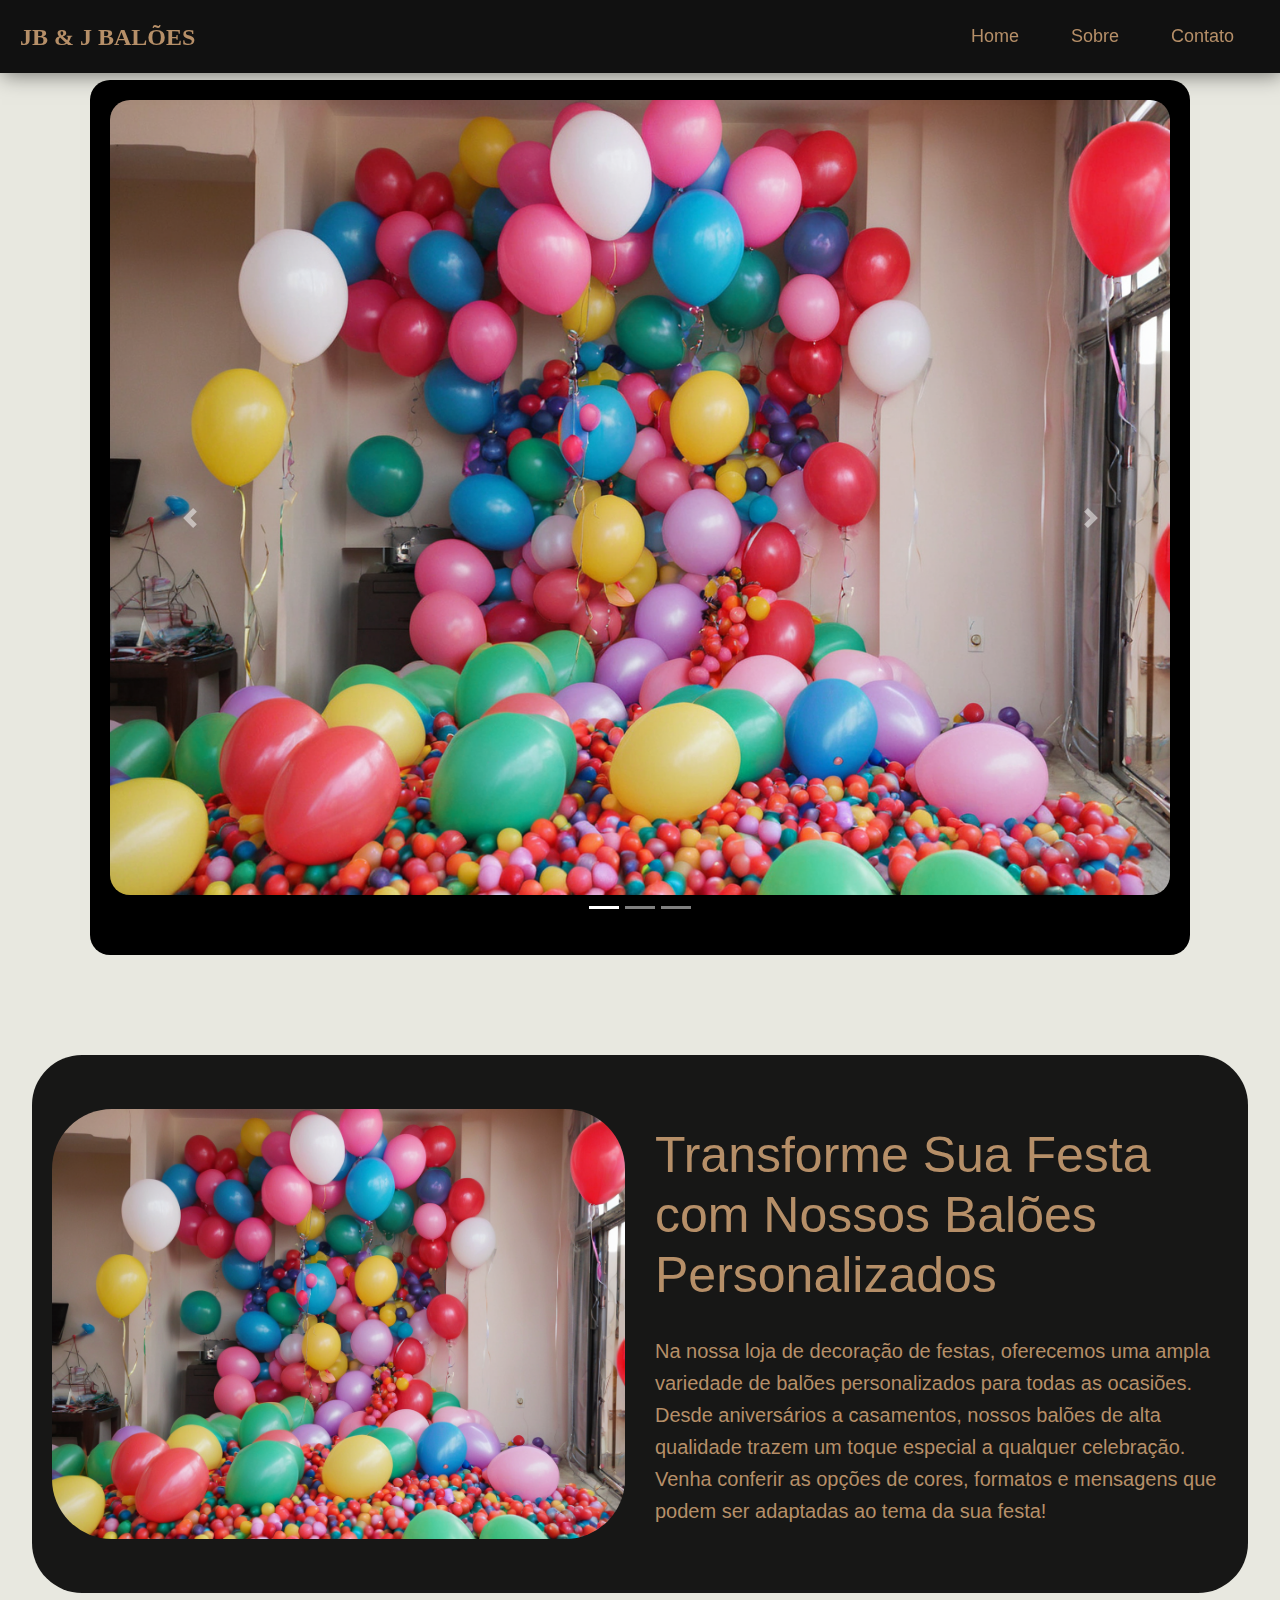
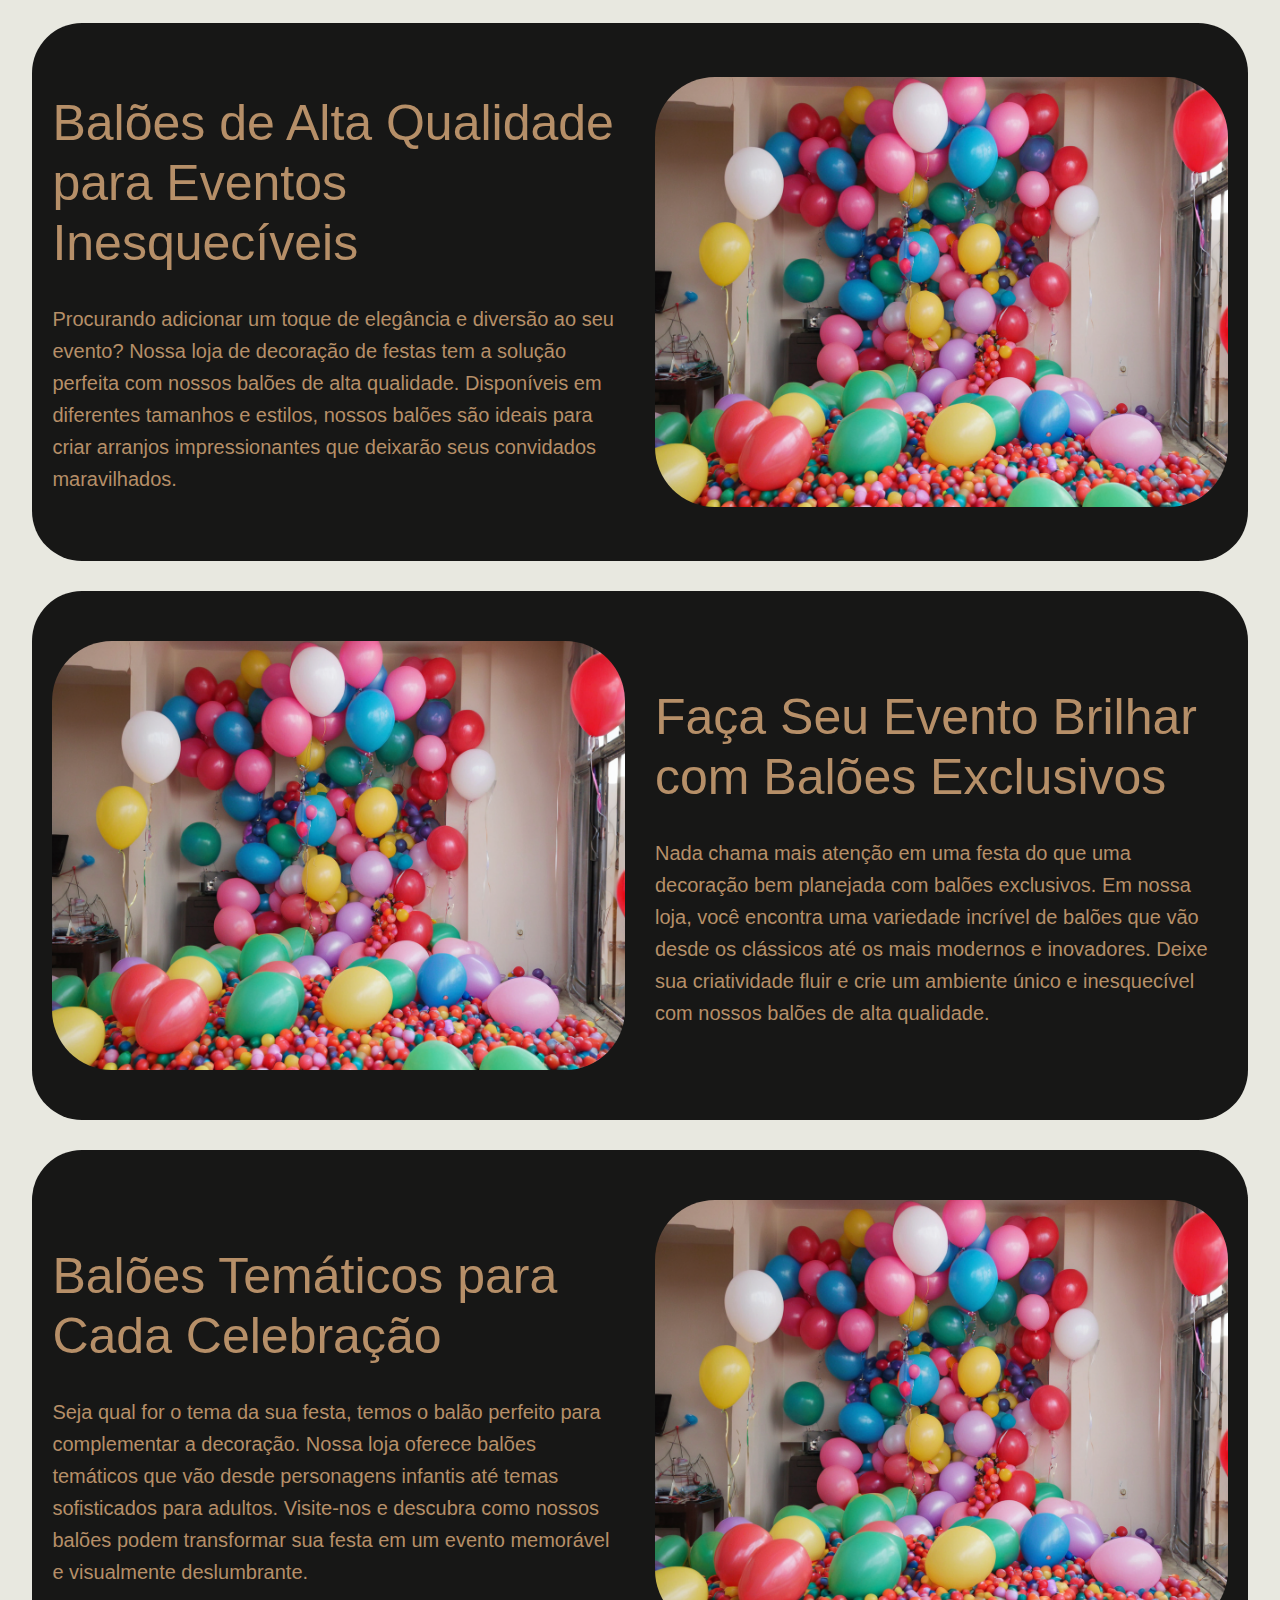
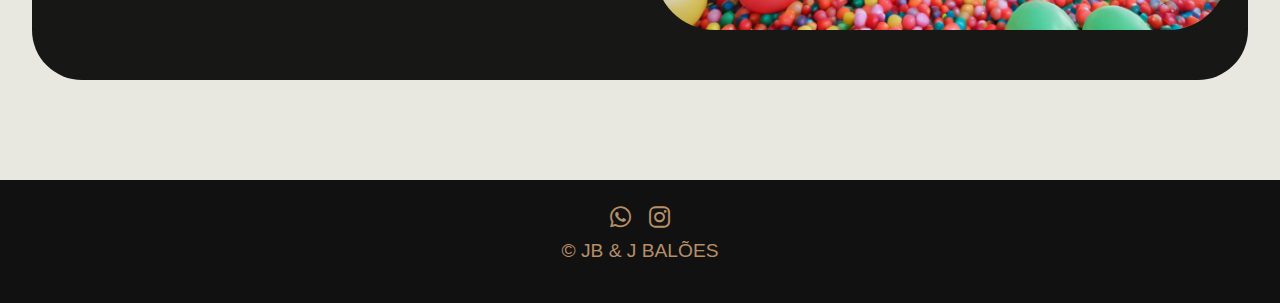
<file: index.html>
<!DOCTYPE html>
<html lang="pt-BR">

<head>
    <meta charset="UTF-8" />
    <meta http-equiv="X-UA-Compatible" content="IE=edge" />
    <meta name="viewport" content="width=device-width, initial-scale=1.0" />
    <title>JB & J BALÕES</title>
    <link rel="stylesheet" href="https://cdnjs.cloudflare.com/ajax/libs/font-awesome/6.0.0-beta3/css/all.min.css">
    <link href="https://stackpath.bootstrapcdn.com/bootstrap/4.5.2/css/bootstrap.min.css" rel="stylesheet">
    <link rel="stylesheet" href="css/style.css">
</head>

<body class="bg-page">
    <header>
        <div class="logo">JB & J BALÕES</div>
        <nav>
            <div class="menu-toggle" id="menu-toggle">&#9776;</div>
            <ul class="menu" id="menu">
                <li><a href="index.html">Home</a></li>
                <li><a href="pages/sobre.html">Sobre</a></li>
                <li><a href="pages/contato.html">Contato</a></li>
            </ul>
        </nav>
    </header>
    <main class="container-fluid p-0">
        <section class="carrossel">
            <div class="row justify-content-center no-gutters">
                <div class="col-12">
                    <!-- Carrossel -->
                    <div id="carouselExampleIndicators" class="carousel slide carrossel-personalizado"
                        data-ride="carousel">
                        <ol class="carousel-indicators">
                            <li data-target="#carouselExampleIndicators" data-slide-to="0" class="active"></li>
                            <li data-target="#carouselExampleIndicators" data-slide-to="1"></li>
                            <li data-target="#carouselExampleIndicators" data-slide-to="2"></li>
                        </ol>
                        <div class="carousel-inner">
                            <div class="carousel-item active">
                                <img src="image/baloesfestaparede.png" class="d-block w-100" alt="..." loading="lazy">
                            </div>
                            <div class="carousel-item">
                                <img src="image/baloesfestaparede.png" class="d-block w-100" alt="..." loading="lazy">
                            </div>
                            <div class="carousel-item">
                                <img src="image/baloesfestaparede.png" class="d-block w-100" alt="..." loading="lazy">
                            </div>
                        </div>
                        <a class="carousel-control-prev" href="#carouselExampleIndicators" role="button"
                            data-slide="prev">
                            <span class="carousel-control-prev-icon" aria-hidden="true"></span>
                            <span class="sr-only">Previous</span>
                        </a>
                        <a class="carousel-control-next" href="#carouselExampleIndicators" role="button"
                            data-slide="next">
                            <span class="carousel-control-next-icon" aria-hidden="true"></span>
                            <span class="sr-only">Next</span>
                        </a>
                    </div>
                </div>
            </div>
        </section>

        <section class="secaomaior">
            <section class="secao1">
                <div class="grid-item">
                    <div class="row align-items-center">
                        <div class="col-md-6">
                            <img src="image/baloesfestaparede.png" class="img-fluid" alt="Descrição da imagem">
                        </div>
                        <div class="col-md-6">
                            <h2>Transforme Sua Festa com Nossos Balões Personalizados</h2>
                            <p>
                                Na nossa loja de decoração de festas, oferecemos uma ampla variedade de balões
                                personalizados para todas as ocasiões. Desde aniversários a casamentos, nossos balões de
                                alta qualidade trazem um toque especial a qualquer celebração. Venha conferir as opções
                                de cores, formatos e mensagens que podem ser adaptadas ao tema da sua festa!</p>
                        </div>
                    </div>
                </div>
            </section>
            <section class="secao2">
                <div class="grid-item">
                    <div class="row align-items-center flex-row-reverse">
                        <div class="col-md-6">
                            <img src="image/baloesfestaparede.png" class="img-fluid" alt="Descrição da imagem">
                        </div>
                        <div class="col-md-6">
                            <h2>Balões de Alta Qualidade para Eventos Inesquecíveis</h2>
                            <p> Procurando adicionar um toque de elegância e diversão ao seu evento? Nossa loja de
                                decoração de festas tem a solução perfeita com nossos balões de alta qualidade.
                                Disponíveis em diferentes tamanhos e estilos, nossos balões são ideais para criar
                                arranjos impressionantes que deixarão seus convidados maravilhados.</p>
                        </div>
                    </div>
                </div>
            </section>
            <section class="secao3">
                <div class="grid-item">
                    <div class="row align-items-center">
                        <div class="col-md-6">
                            <img src="image/baloesfestaparede.png" class="img-fluid" alt="Descrição da imagem">
                        </div>
                        <div class="col-md-6">
                            <h2>Faça Seu Evento Brilhar com Balões Exclusivos</h2>
                            <p>
                                Nada chama mais atenção em uma festa do que uma decoração bem planejada com balões
                                exclusivos. Em nossa loja, você encontra uma variedade incrível de balões que vão desde
                                os clássicos até os mais modernos e inovadores. Deixe sua criatividade fluir e crie um
                                ambiente único e inesquecível com nossos balões de alta qualidade.</p>
                        </div>
                    </div>
                </div>
            </section>
            <section class="secao4">
                <div class="grid-item">
                    <div class="row align-items-center flex-row-reverse">
                        <div class="col-md-6">
                            <img src="image/baloesfestaparede.png" class="img-fluid" alt="Descrição da imagem">
                        </div>
                        <div class="col-md-6">
                            <h2>Balões Temáticos para Cada Celebração</h2>
                            <p>
                                Seja qual for o tema da sua festa, temos o balão perfeito para complementar a decoração.
                                Nossa loja oferece balões temáticos que vão desde personagens infantis até temas
                                sofisticados para adultos. Visite-nos e descubra como nossos balões podem transformar
                                sua festa em um evento memorável e visualmente deslumbrante.</p>
                        </div>
                    </div>
                </div>
            </section>
        </section>
    </main>



    <footer>
        <div class="redes-sociais">
            <a href="https://wa.me/+55" target="_blank" class="social1"><i class="fab fa-whatsapp"></i></a>
            <a href="https://www.instagram.com/jbjballon?igsh=Y2Q3bm5qeDE0ZWE=" target="_blank" class="social3"><i
                    class="fab fa-instagram"></i></a>
        </div>
        <p>&copy; JB & J BALÕES</p>
    </footer>

    <script src="https://code.jquery.com/jquery-3.5.1.min.js"></script>
    <script src="https://cdn.jsdelivr.net/npm/@popperjs/core@2.5.3/dist/umd/popper.min.js"></script>
    <script src="https://stackpath.bootstrapcdn.com/bootstrap/4.5.2/js/bootstrap.min.js"></script>
    <script src="js/script.js"></script>
</body>

</html>
</file>
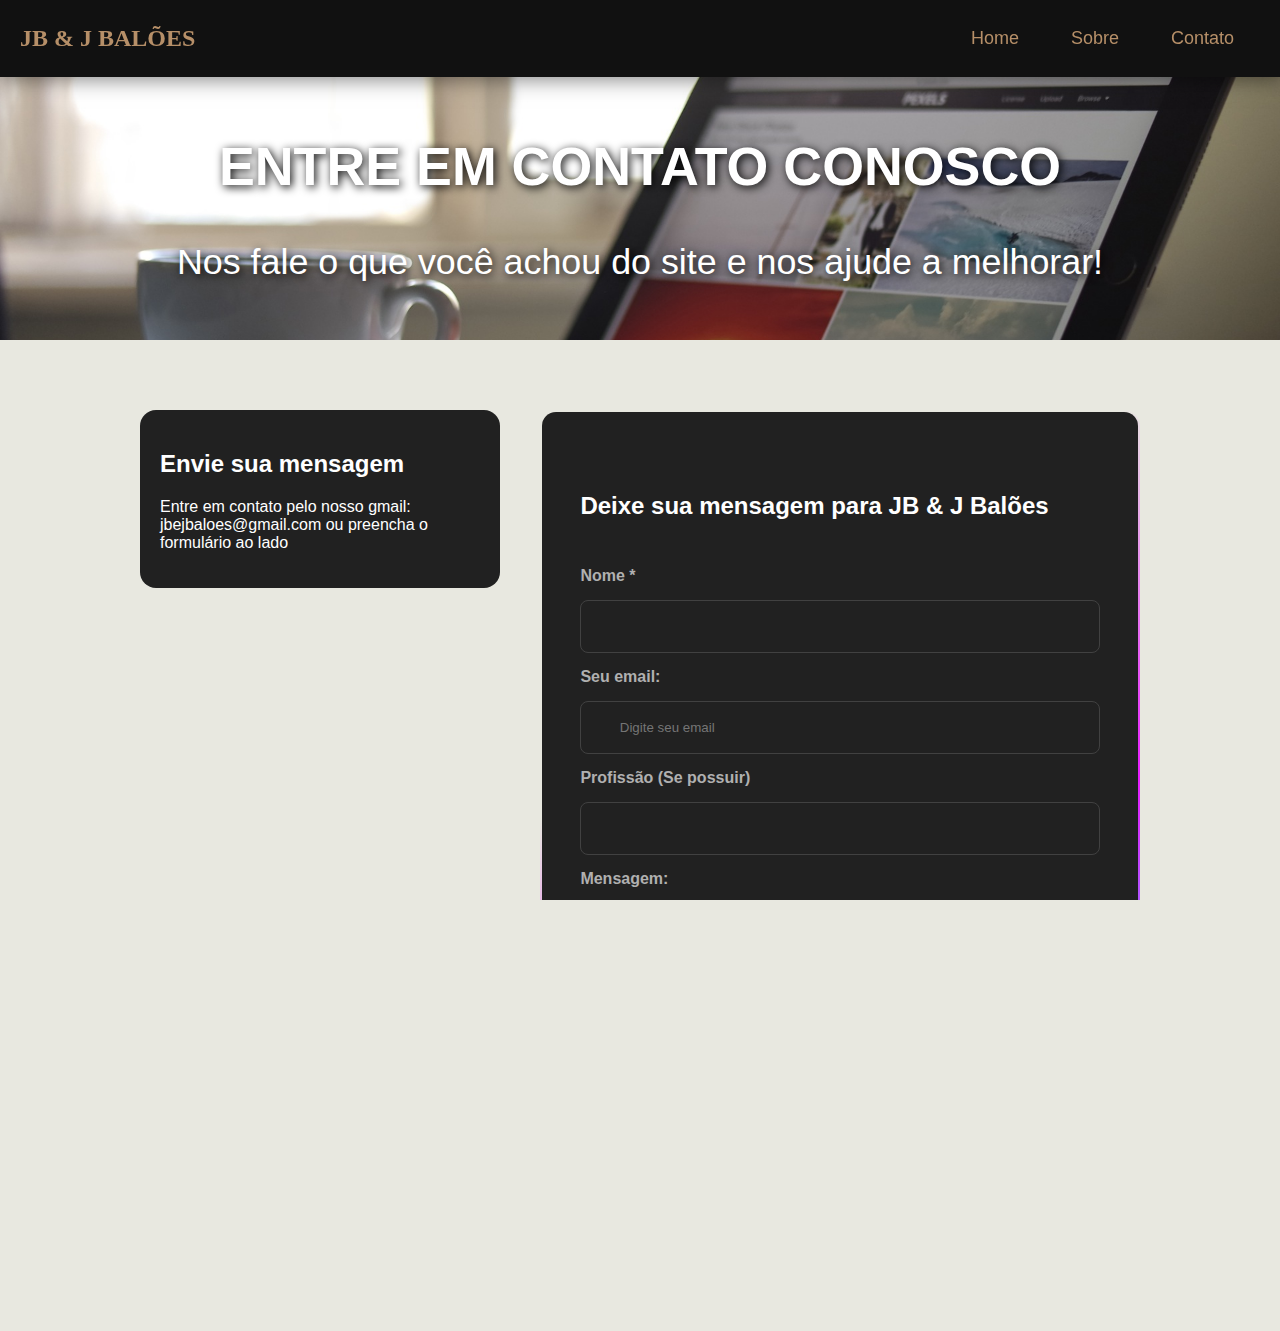
<file: pages/contato.html>
<!DOCTYPE html>
<html lang="en">

<head>
    <meta charset="UTF-8" />
    <meta http-equiv="X-UA-Compatible" content="IE=edge" />
    <meta name="viewport" content="width=device-width, initial-scale=1.0" />
    <title>JB & J BALÕES</title>
    <link rel="stylesheet" href="https://cdnjs.cloudflare.com/ajax/libs/font-awesome/6.0.0-beta3/css/all.min.css">
    <style>
        body,
        html {
            height: 100%;
            margin: 0;
            padding: 0;
            box-sizing: border-box;
            font-family: Arial, sans-serif;
            background-color: #e8e8e0;
            overflow-x: hidden;
        }

        /* Estilos para o cabeçalho */
        header {
            background: #111111;
            width: 100%;
            max-width: 100vw;
            display: flex;
            justify-content: space-between;
            align-items: center;
            padding: 10px 20px;
            box-shadow: 2px 2px 20px rgba(0, 0, 0, 0.5);
            position: fixed;
            top: 0;
            z-index: 1000;
            box-sizing: border-box;
        }

        .logo {
            color: #B68F68;
            font-size: 24px;
            font-weight: bold;
            font-family: Cambria, Cochin, Georgia, Times, 'Times New Roman', serif;
            text-align: center;
        }

        nav {
            display: flex;
            align-items: center;
            padding: 10px;
        }

        .menu-toggle {
            color: #B68F68;
            display: none;
            font-size: 30px;
            cursor: pointer;
        }

        .menu {
            display: flex;
            list-style: none;
            margin: 0;
            padding: 0;
            position: relative;
        }

        .menu li {
            margin-left: 20px;
        }

        .menu a {
            color: #B68F68;
            text-decoration: none;
            font-size: 18px;
            padding: 8px 16px;
            border-radius: 22px;
            display: inline-block;
            position: relative;
        }

        .menu a::after {
            content: '';
            position: absolute;
            width: 0;
            height: 2px;
            bottom: 0;
            left: 0;
            background-color: white;
            transition: width 0.4s ease;
        }

        .menu a:hover::after {
            width: 100%;
        }

        /* Estilos para dispositivos móveis */
        @media (max-width: 768px) {
            .menu {
                display: none;
                flex-direction: column;
                width: 100%;
                background: #111111;
                position: absolute;
                top: 60px;
                left: 0;
            }

            .menu li {
                text-align: center;
                margin: 10px 0;
            }

            .menu-toggle {
                display: block;
            }

            .menu.active {
                display: flex;
            }
        }

        /* Estilos para o rodapé */
        footer {
            background: #111111;
            color: #B68F68;
            text-align: center;
            padding: 20px;
            margin-top: 20px;
        }

        .redes-sociais {
            margin-bottom: 20px;
        }

        .social1,
        .social3 {
            margin: 0 10px;
            display: inline-block;
            font-size: 24px;
            color: #B68F68;
        }

        .social1:hover {
            color: green;
        }

        .social3:hover {
            color: orange;
        }

        footer p {
            margin: 0;
        }

        .spacer {
            height: 70px;
            /* Ajuste conforme necessário para evitar sobreposição com o header */
        }

        .imagemfundo {
            position: relative;
            width: 100%;
            height: 30vh;
        }

        .imagemfundo img {
            width: 100%;
            height: 100%;
            object-fit: cover;
        }

        .texto-sobre-imagem {
            position: absolute;
            top: 50%;
            left: 50%;
            transform: translate(-50%, -50%);
            color: white;
            text-align: center;
            font-size: 2.8vw;
            padding: 1vw;
            text-shadow: 2px 2px 10px black;
            border-radius: 50px;
            width: 80%;
            z-index: 1;
        }

        @media (max-width: 768px) {
            .texto-sobre-imagem {
                font-size: 2.6vw;
                padding: 4vw;
            }
        }

        @media (max-width: 480px) {
            .texto-sobre-imagem {
                font-size: 3vw;
                padding: 2vw;
            }
        }

        /* Estilo do contêiner do formulário */
        .form-container {
            width: 100%;
            max-width: 600px;
            padding: 5% 3vw;
            font-size: 1em;
            font-family: Arial, sans-serif;
            color: white;
            display: flex;
            flex-direction: column;
            gap: 3vh;
            box-sizing: border-box;
            border-radius: 16px;
            background: linear-gradient(#212121, #212121) padding-box,
                linear-gradient(145deg, transparent 35%, #e81cff, #40c9ff) border-box;
            border: 2px solid transparent;
            overflow: hidden;
        }

        /* Estilos para os campos de entrada e áreas de texto */
        .form-container .form-group input,
        .form-container .form-group textarea {
            width: 100%;
            max-width: 100%;
            padding: 2vh 3vw;
            margin: 15px 0;
            border-radius: 8px;
            color: #fff;
            background-color: transparent;
            border: 1px solid #414141;
            box-sizing: border-box;
            resize: vertical;
        }

        /* Estilos para os rótulos dos campos */
        .form-container .form-group label {
            color: #b0b0b0;
            font-weight: bold;
        }

        /* Estilos para o botão de envio */
        .form-container .form-submit-btn {
            width: 100%;
            padding: 2vh 3vw;
            background-color: #40c9ff;
            border: none;
            color: white;
            font-family: Arial, sans-serif;
            font-weight: bold;
            border-radius: 8px;
            cursor: pointer;
        }

        .form-container .form-submit-btn:hover {
            background-color: #e81cff;
        }

        @media (max-width: 768px) {
            .form-container {
                width: 90%;
                padding: 8% 5%;
            }
        }

        .contact-section {
            display: flex;
            justify-content: center;
            align-items: flex-start;
            padding: 20px;
            gap: 20px;
            max-width: 1200px;
            margin: 50px auto;
        }

        .aside-container {
            width: 30%;
            background-color: #212121;
            color: #ffffff;
            padding: 20px;
            border-radius: 16px;
            box-sizing: border-box;
            margin-right: 20px;
        }

        @media (max-width: 768px) {
            .contact-section {
                flex-direction: column;
                align-items: center;
            }

            .aside-container {
                width: 100%;
                margin-bottom: 20px;
            }

            .form-container {
                width: 90%;
                padding: 8% 5%;
            }
        }

        textarea {
            max-height: 300px;
            min-height: 120px;
        }
    </style>
</head>

<body>
    <header>
        <div class="logo">JB & J BALÕES</div>
        <nav>
            <div class="menu-toggle" id="menu-toggle">&#9776;</div>
            <ul class="menu" id="menu">
                <li><a href="../index.html">Home</a></li>
                <li><a href="sobre.html">Sobre</a></li>
                <li><a href="contato.html">Contato</a></li>
            </ul>
        </nav>
    </header>

    <div class="spacer"></div>

    <div class="imagemfundo">
        <img src="image/technology (2).jpg" alt="imagem de fundo">
        <div class="texto-sobre-imagem">
            <h2>ENTRE EM CONTATO CONOSCO</h2>
            <p>Nos fale o que você achou do site e nos ajude a melhorar!</p>
        </div>
    </div>

    <section class="contact-section">
        <aside class="aside-container">
            <h2>Envie sua mensagem</h2>
            <p>Entre em contato pelo nosso gmail: jbejbaloes@gmail.com ou preencha o formulário ao lado</p>
        </aside>

        <div class="form-container">
            <h2 class="formtit">Deixe sua mensagem para JB & J Balões</h2>
            <form class="form">
                <div class="form-group">
                    <label for="nome">Nome *</label>
                    <input type="text" id="nome" name="nome" required>
                </div>
                <div class="form-group">
                    <label for="email">Seu email:</label>
                    <input type="text" id="email" name="email" placeholder="Digite seu email">
                </div>
                <div class="form-group">
                    <label for="dominio">Profissão (Se possuir)</label>
                    <input type="text" id="dominio" name="dominio">
                </div>
                <div class="form-group">
                    <label for="message">Mensagem:</label>
                    <textarea id="message" name="message" placeholder="Digite sua mensagem"></textarea>
                </div>
                <button type="submit" class="form-submit-btn">Enviar</button>
            </form>
        </div>
    </section>

    <footer>
        <div class="redes-sociais">
            <a href="https://wa.me/+55" target="_blank" class="social1"><i class="fab fa-whatsapp"></i></a>
            <a href="https://www.instagram.com/jbjballon?igsh=Y2Q3bm5qeDE0ZWE=" target="_blank" class="social3"><i
                    class="fab fa-instagram"></i></a>
        </div>
        <p>&copy; JB & J BALÕES</p>
    </footer>

    <script src="https://cdn.jsdelivr.net/npm/@popperjs/core@2.5.3/dist/umd/popper.min.js"></script>
    <script src="https://www.google.com/recaptcha/api.js" async defer></script>
    <script>
        document.addEventListener('DOMContentLoaded', function () {
            const menuToggle = document.getElementById('menu-toggle');
            const menu = document.getElementById('menu');
            menuToggle.addEventListener('click', function () {
                menu.classList.toggle('active');
            });
        });
    </script>
</body>

</html>
</file>
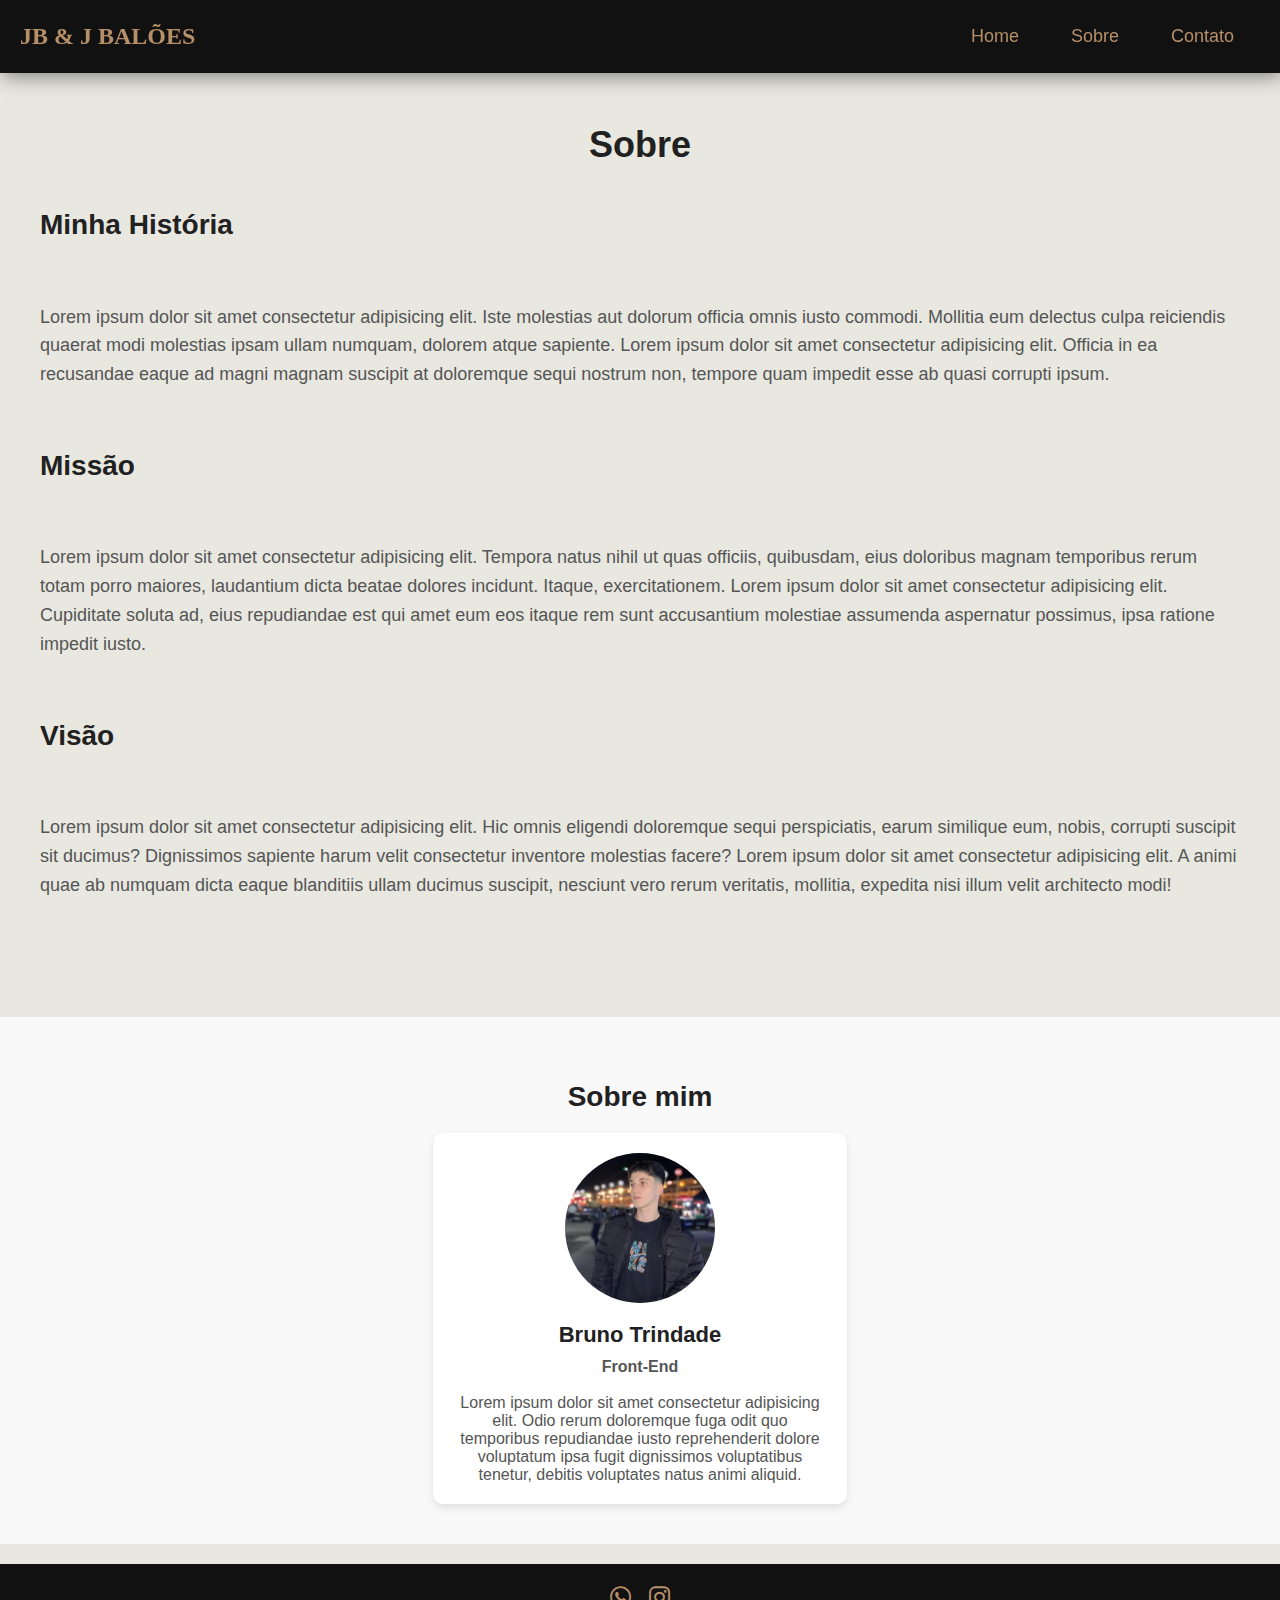
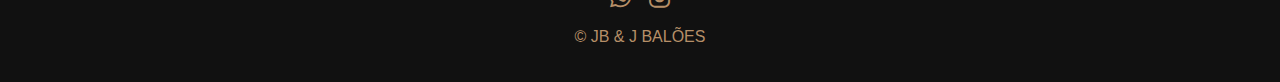
<file: pages/sobre.html>
<!DOCTYPE html>
<html lang="en">

<head>
    <meta charset="UTF-8">
    <meta name="viewport" content="width=device-width, initial-scale=1.0">
    <title>Sobre Nós - JB & J BALÕES</title>
    <link rel="stylesheet" href="https://cdnjs.cloudflare.com/ajax/libs/font-awesome/6.0.0-beta3/css/all.min.css">
    <style>
        body,
        html {
            margin: 0;
            padding: 0;
            box-sizing: border-box;
            font-family: Arial, sans-serif;
            background-color: #e8e8e0;
            overflow-x: hidden;
        }

        /* Estilos para o cabeçalho */
        header {
            background: #111111;
            width: 100%;
            display: flex;
            justify-content: space-between;
            align-items: center;
            padding: 8px 20px;
            box-shadow: 2px 2px 20px rgba(0, 0, 0, 0.5);
            position: fixed;
            top: 0;
            z-index: 1000;
            box-sizing: border-box;
        }

        .logo {
            color: #B68F68;
            font-size: 24px;
            font-weight: bold;
            font-family: Cambria, Cochin, Georgia, Times, 'Times New Roman', serif;
            text-align: center;
        }

        nav {
            display: flex;
            align-items: center;
            padding: 10px;
        }

        .menu-toggle {
            color: #B68F68;
            display: none;
            font-size: 30px;
            cursor: pointer;
        }

        .menu {
            display: flex;
            list-style: none;
            margin: 0;
            padding: 0;
            position: relative;
        }

        .menu li {
            margin-left: 20px;
        }

        .menu a {
            color: #B68F68;
            text-decoration: none;
            font-size: 18px;
            padding: 8px 16px;
            border-radius: 22px;
            display: inline-block;
            position: relative;
        }

        .menu a::after {
            content: '';
            position: absolute;
            width: 0;
            height: 2px;
            bottom: 0;
            left: 0;
            background-color: white;
            transition: width 0.4s ease;
        }

        .menu a:hover::after {
            width: 100%;
        }

        /* Estilos para dispositivos móveis */
        @media (max-width: 768px) {
            .menu {
                display: none;
                flex-direction: column;
                width: 100%;
                background: #111111;
                position: absolute;
                top: 60px;
                left: 0;
            }

            .menu li {
                text-align: center;
                margin: 10px 0;
            }

            .menu-toggle {
                display: block;
            }

            .menu.active {
                display: flex;
            }
        }

        .about-section {
            padding: 100px 20px;
            max-width: 1200px;
            margin: 0 auto;
        }

        .about-section h1 {
            font-size: 36px;
            color: #212121;
            text-align: center;
            margin-bottom: 20px;
        }

        .about-content {
            display: flex;
            flex-direction: column;
            gap: 20px;
        }

        .about-content h2 {
            font-size: 28px;
            color: #212121;
        }

        .about-content p {
            font-size: 18px;
            color: #555555;
            line-height: 1.6;
        }

        .team-section {
            padding: 40px 20px;
            background-color: #f9f9f9;
        }

        .team-section h2 {
            font-size: 28px;
            color: #212121;
            text-align: center;
            margin-bottom: 20px;
        }

        .team-container {
            display: flex;
            flex-wrap: wrap;
            justify-content: center;
            gap: 20px;
        }

        .team-member {
            background: #ffffff;
            padding: 20px;
            border-radius: 10px;
            box-shadow: 0 4px 8px rgba(0, 0, 0, 0.1);
            text-align: center;
            flex: 1 1 calc(33.333% - 40px);
            max-width: calc(33.333% - 40px);
        }

        .team-member img {
            border-radius: 50%;
            width: 150px;
            height: 150px;
            object-fit: cover;
            margin-bottom: 15px;
        }

        .team-member h3 {
            font-size: 22px;
            color: #212121;
            margin: 0 0 10px;
        }

        .team-member p {
            font-size: 16px;
            color: #555555;
            margin: 0;
        }

        @media (max-width: 768px) {
            .team-member {
                flex: 1 1 calc(50% - 20px);
                max-width: calc(50% - 20px);
            }
        }

        @media (max-width: 480px) {
            .team-member {
                flex: 1 1 100%;
                max-width: 100%;
            }
        }

        footer {
            background: #111111;
            color: #B68F68;
            text-align: center;
            padding: 20px;
            margin-top: 20px;
        }


        .redes-sociais a {
            margin: 0 7px;
            display: inline-block;
            font-size: 24px;
            color: #B68F68;
        }

        .redes-socias {
            margin-bottom: 10px;
        }

        .social1,
        .social2,
        .social3,
        .social4 {
            margin: 0 10px;
            display: inline-block;
            font-size: 24px;
            color: #B68F68;
        }

        .social1:hover {
            color: green;
        }

        .social3:hover {
            color: #eb7138;
        }
    </style>
</head>

<body>
    <header>
        <div class="logo">JB & J BALÕES</div>
        <nav>
            <div class="menu-toggle" id="menu-toggle">&#9776;</div>
            <ul class="menu" id="menu">
                <li><a href="../index.html">Home</a></li>
                <li><a href="sobre.html">Sobre</a></li>
                <li><a href="contato.html">Contato</a></li>
            </ul>
        </nav>
    </header>

    <section class="about-section">
        <h1>Sobre</h1>
        <div class="about-content">
            <h2>Minha História</h2>
            <p>Lorem ipsum dolor sit amet consectetur adipisicing elit. Iste molestias aut dolorum officia omnis iusto
                commodi. Mollitia eum delectus culpa reiciendis quaerat modi molestias ipsam ullam numquam, dolorem
                atque sapiente.
                Lorem ipsum dolor sit amet consectetur adipisicing elit. Officia in ea recusandae eaque ad magni magnam
                suscipit at doloremque sequi nostrum non, tempore quam impedit esse ab quasi corrupti ipsum.
            </p>

            <h2>Missão</h2>
            <p>Lorem ipsum dolor sit amet consectetur adipisicing elit. Tempora natus nihil ut quas officiis, quibusdam,
                eius doloribus magnam temporibus rerum totam porro maiores, laudantium dicta beatae dolores incidunt.
                Itaque, exercitationem.
                Lorem ipsum dolor sit amet consectetur adipisicing elit. Cupiditate soluta ad, eius repudiandae est qui
                amet eum eos itaque rem sunt accusantium molestiae assumenda aspernatur possimus, ipsa ratione impedit
                iusto.
            </p>

            <h2>Visão</h2>
            <p>Lorem ipsum dolor sit amet consectetur adipisicing elit. Hic omnis eligendi doloremque sequi
                perspiciatis, earum similique eum, nobis, corrupti suscipit sit ducimus? Dignissimos sapiente harum
                velit consectetur inventore molestias facere?
                Lorem ipsum dolor sit amet consectetur adipisicing elit. A animi quae ab numquam dicta eaque blanditiis
                ullam ducimus suscipit, nesciunt vero rerum veritatis, mollitia, expedita nisi illum velit architecto
                modi! </p>
        </div>
    </section>

    <section class="team-section">
        <h2>Sobre mim</h2>
        <div class="team-container">
            <div class="team-member">
                <img src="image/Image (5) (1).jpg" alt="Membro da equipe">
                <h3>Bruno Trindade</h3>
                <p><b>Front-End</b></p>
                <br>
                <p>Lorem ipsum dolor sit amet consectetur adipisicing elit. Odio rerum doloremque fuga odit quo
                    temporibus repudiandae iusto reprehenderit dolore voluptatum ipsa fugit dignissimos voluptatibus
                    tenetur, debitis voluptates natus animi aliquid.</p>
            </div>
        </div>
    </section>

    <footer>
        <div class="redes-sociais">
            <a href="https://wa.me/+55" target="_blank" class="social1"><i class="fab fa-whatsapp"></i></a>
            <a href="https://www.instagram.com/jbjballon?igsh=Y2Q3bm5qeDE0ZWE=" target="_blank" class="social3"><i
                    class="fab fa-instagram"></i></a>
        </div>
        <p>&copy; JB & J BALÕES</p>
    </footer>

    <script>
        document.addEventListener('DOMContentLoaded', function () {
            const menuToggle = document.getElementById('menu-toggle');
            const menu = document.getElementById('menu');
            menuToggle.addEventListener('click', function () {
                menu.classList.toggle('active');
            });
        });
    </script>
</body>

</html>
</file>
<file: css/style.css>
/* Estilos globais */
body, html {
    margin: 0;
    padding: 0;
    box-sizing: border-box;
    font-family: Arial, sans-serif;
    background-color: #e8e8e0;
    overflow-x: hidden;
}

/* Estilos para o cabeçalho */
header {
    background: #111111;
    width: 100%;
    display: flex;
    justify-content: space-between;
    align-items: center;
    padding: 5px 20px;
    box-shadow: 2px 2px 20px rgba(0, 0, 0, 0.5);
    position: fixed;
    top: 0;
    z-index: 1000;
    box-sizing: border-box;
}

.logo {
    color: #B68F68;
    font-size: 24px;
    font-weight: bold;
    font-family: Cambria, Cochin, Georgia, Times, 'Times New Roman', serif;
    text-align: center;
}

nav {
    display: flex;
    align-items: center;
    padding: 10px;
}

.menu-toggle {
    color: #B68F68;
    display: none;
    font-size: 30px;
    cursor: pointer;
}

.menu {
    display: flex;
    list-style: none;
    margin: 0;
    padding: 0;
    position: relative;
}

.menu li {
    margin-left: 20px;
}

.menu a {
    color: #B68F68;
    text-decoration: none;
    font-size: 18px;
    padding: 8px 16px;
    border-radius: 22px;
    display: inline-block;
    position: relative;
}

.menu a::after {
    content: '';
    position: absolute;
    width: 0;
    height: 2px;
    bottom: 0;
    left: 0;
    background-color: white;
    transition: width 0.4s ease;
}

.menu a:hover::after {
    width: 100%;
}

/* Estilos para dispositivos móveis */
@media (max-width: 768px) {
    .menu {
        display: none;
        flex-direction: column;
        width: 100%;
        background: #111111;
        position: absolute;
        top: 60px;
        left: 0;
    }

    .menu li {
        text-align: center;
        margin: 10px 0;
    }

    .menu-toggle {
        display: block;
    }

    .menu.active {
        display: flex;
    }
}

/* Estilos para o conteúdo principal */
main {
    margin-top: 80px; /* Evitar sobreposição com o cabeçalho */
    padding: 20px;
    display: flex;
    justify-content: center;
    flex-wrap: wrap;
}

/* Estilos para seções */
section {
    padding: 50px 20px;
}

h1, h2 {
    margin: 20px 0 30px;
}

p {
    font-size: 1.2em;
    line-height: 1.6;
}

img {
    border-radius: 60px;
}

.container .image-container img {
    max-width: 100%;
    height: 100%;
    object-fit: cover;
    border-radius: 20px;
}

/* Estilos para as seções */
section h2, section p {
    color: #B68F68;
}

/* Posicionamento da última seção */
.container:last-child {
    display: flex;
    flex-direction: row-reverse;
    align-items: center;
}

.container:last-child .image-container {
    margin-left: auto;
    margin-right: 20px;
}

.container:last-child h2, .container:last-child p {
    text-align: left;
    margin-right: 20px;
}

.carrossel-personalizado {
    max-width: 1100px;
    height: 100%;
    margin: 0 auto 40px;
    border-radius: 200px;
}

.carousel-item img {
    object-fit: cover;
    width: 100%;
    height: 100%;
    border-radius: 20px;
}

.carrossel {
    background-color: black;
    max-width: 1100px;
    margin: 0 auto 50px;
    padding: 20px;
    border-radius: 20px;
    max-height: 1100px;
}

footer {
    background: #111111;
    color: #B68F68;
    text-align: center;
    padding: 20px;
    margin-top: 20px;
}

.redes-sociais a {
    margin: 0 7px;
    display: inline-block;
    font-size: 24px;
    color: #B68F68;
}

.redes-socias {
    margin-bottom: 10px;
}

.social1, .social2, .social3, .social4 {
    margin: 0 10px;
    display: inline-block;
    font-size: 24px;
    color: #B68F68;
}

.social1:hover {
    color: green;
}

.social3:hover {
    color: #eb7138;
}

.secao1, .secao2, .secao3, .secao4 {
    background-color: rgba(0, 0, 0, 0.9);
    margin-bottom: 30px;
    border-radius: 50px;
    max-width: 98%;
}

.secaomaior {
    display: flex;
    flex-direction: column;
    align-items: center;
    width: 100%;
    margin: 0;
}

.secao1 h2, .secao2 h2, .secao3 h2, .secao4 h2 {
    font-size: 50px;
}

.secao1 p, .secao2 p, .secao3 p, .secao4 p {
    font-size: 20px;
}

/* Responsividade das seções */
@media (max-width: 1150px) {
    .secao1 h2, .secao2 h2, .secao3 h2, .secao4 h2 {
        font-size: 30px;
    }

    .secao1 p, .secao2 p, .secao3 p, .secao4 p {
        font-size: 15px;
    }
}

.formtit {
    font-family: sans-serif;
    font-size: 230%;
}
</file>
